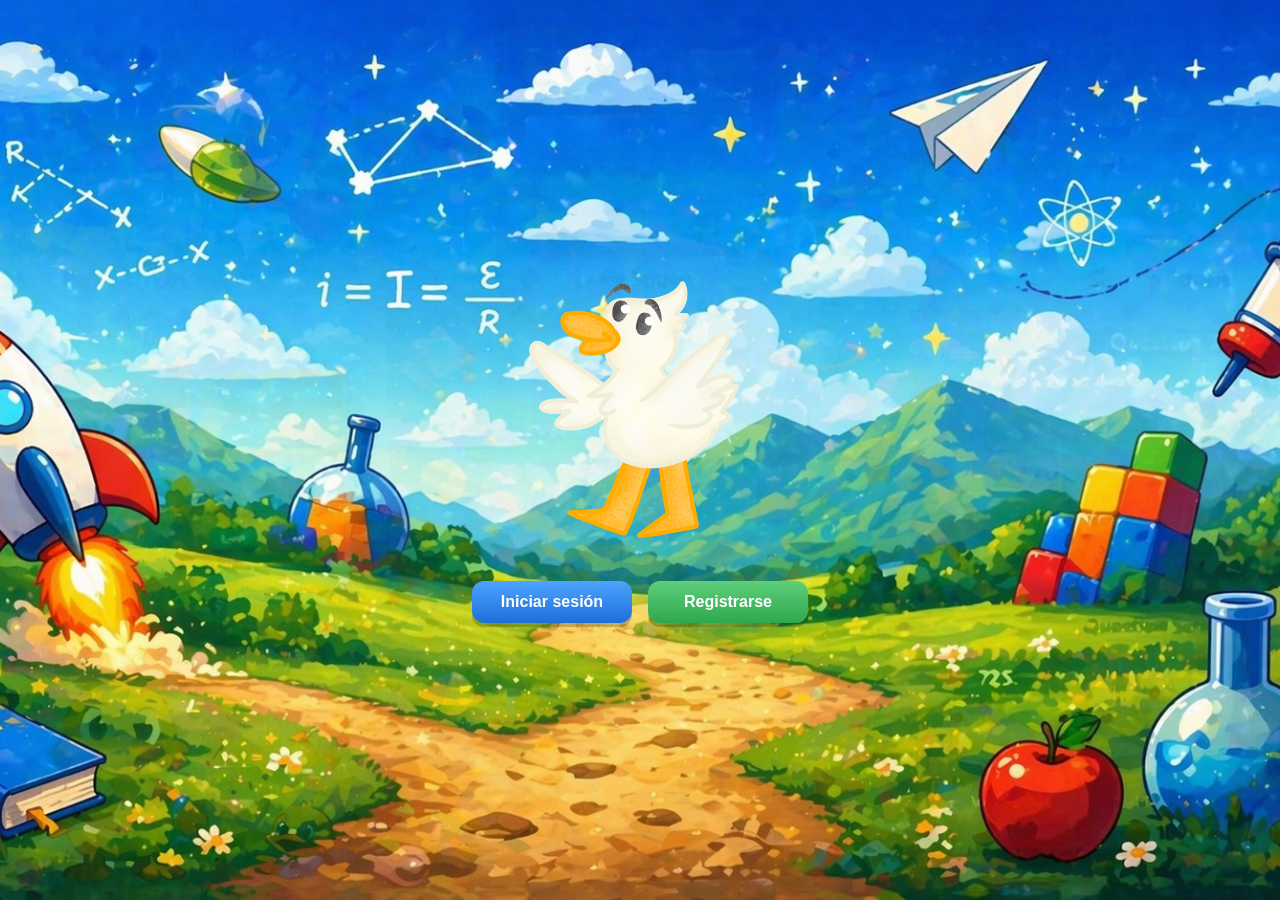
<file: index.html>
<!DOCTYPE html>
<html lang="es">
<head>
  <meta charset="UTF-8">
  <meta http-equiv="refresh" content="0; url=pages/index.html">
  <meta name="viewport" content="width=device-width, initial-scale=1.0">
  <title>Redirigiendo…</title>
</head>
<body>
  <p>Entrando al inicio… <a href="pages/index.html">Continuar</a>.</p>
  <script>window.location.replace("pages/index.html");</script>
</body>
</html>
</file>
<file: css/base.css>
/* Estilos comunes para todas las pantallas */
* {
  box-sizing: border-box;
}

body {
  margin: 0;
  font-family: "Segoe UI", Tahoma, Geneva, Verdana, sans-serif;
}

a {
  color: inherit;
}

/* Botón genérico */
.btn {
  display: inline-block;
  padding: 12px 24px;
  border: none;
  border-radius: 12px;
  font-size: 1rem;
  font-weight: bold;
  cursor: pointer;
  text-align: center;
  text-decoration: none;
  box-shadow: 0 4px 0 rgba(0, 0, 0, 0.2);
}

.btn:active {
  transform: translateY(2px);
  box-shadow: 0 2px 0 rgba(0, 0, 0, 0.2);
}

.btn-blue {
  background: linear-gradient(180deg, #4da3ff, #1e6fd9);
  color: #fff;
}

.btn-green {
  background: linear-gradient(180deg, #5ecf7a, #2fa84d);
  color: #fff;
}

/* Guard de alumno: ocultar UI hasta validar sesión (quiz usa su propio overlay) */
html.alumno-guard-pending body:not(.page-quiz):not(.page-shop):not(.page-customize):not(.page-topics) {
  visibility: hidden;
}

html.alumno-guard-ready body {
  visibility: visible;
}

/* Contraste texto secundario (pantallas claras; la tienda define el suyo en shop.css) */
.topics-lead,
.sub {
  color: #334155;
}

input::placeholder,
.teacher-search::placeholder {
  color: #475569;
  opacity: 1;
}
</file>
<file: css/home.css>
/* Pantalla inicio */
.page-home {
  min-height: 100vh;
  background-image: url("../MAIN DUCK/BACKGROUND/background_1.png");
  background-size: cover;
  background-position: center;
  display: flex;
  flex-direction: column;
  align-items: center;
  justify-content: center;
  gap: 24px;
  padding: 24px;
}

.home-duck-wrap {
  width: min(280px, 72vw);
  flex-shrink: 0;
}

.home-duck-stack {
  position: relative;
  width: 100%;
  aspect-ratio: 1;
  max-height: min(280px, 72vw);
  margin: 0 auto;
}

.page-home .home-duck-stack .stack-img {
  position: absolute;
  left: 0;
  top: 0;
  width: 100%;
  height: 100%;
  object-fit: contain;
  pointer-events: none;
}

.page-home .home-duck-stack .z-base {
  z-index: 1;
}

.page-home .home-duck-stack .z-shoes {
  z-index: 2;
}

.page-home .home-duck-stack .z-neck {
  z-index: 3;
}

.page-home .home-duck-stack .z-face {
  z-index: 4;
}

.page-home .home-duck-stack .z-head {
  z-index: 5;
}

.page-home .actions {
  display: flex;
  flex-wrap: wrap;
  gap: 16px;
  justify-content: center;
}

.page-home .actions .btn {
  min-width: 160px;
}
</file>
